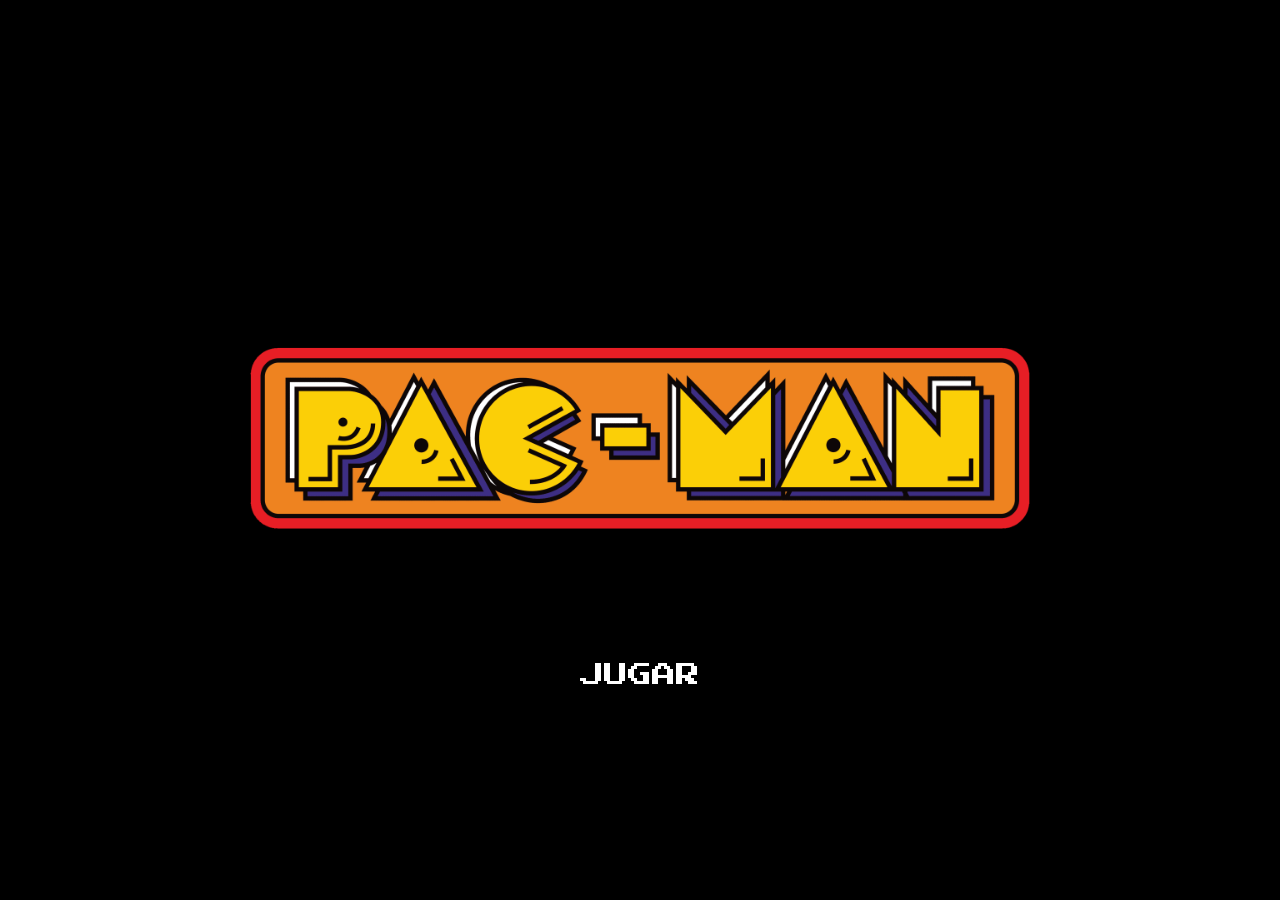
<file: index.html>
<!DOCTYPE html>
<html lang="es">

<head>
    <meta charset="UTF-8">
    <meta name="viewport" content="width=device-width, initial-scale=1.0">
    <title>Pac-Man</title>
    <link rel="stylesheet" href="assets/css/styles.css">
    <script src="assets/js/script.js" defer></script>
</head>

<body>
    <audio src="assets/audio/star_music.mp3" id="musica" autoplay muted></audio>
    <img src="assets/svg/logo.svg" alt="logo pacman">
    <a href="juego.html">JUGAR</a>
</body>

</html>
</file>
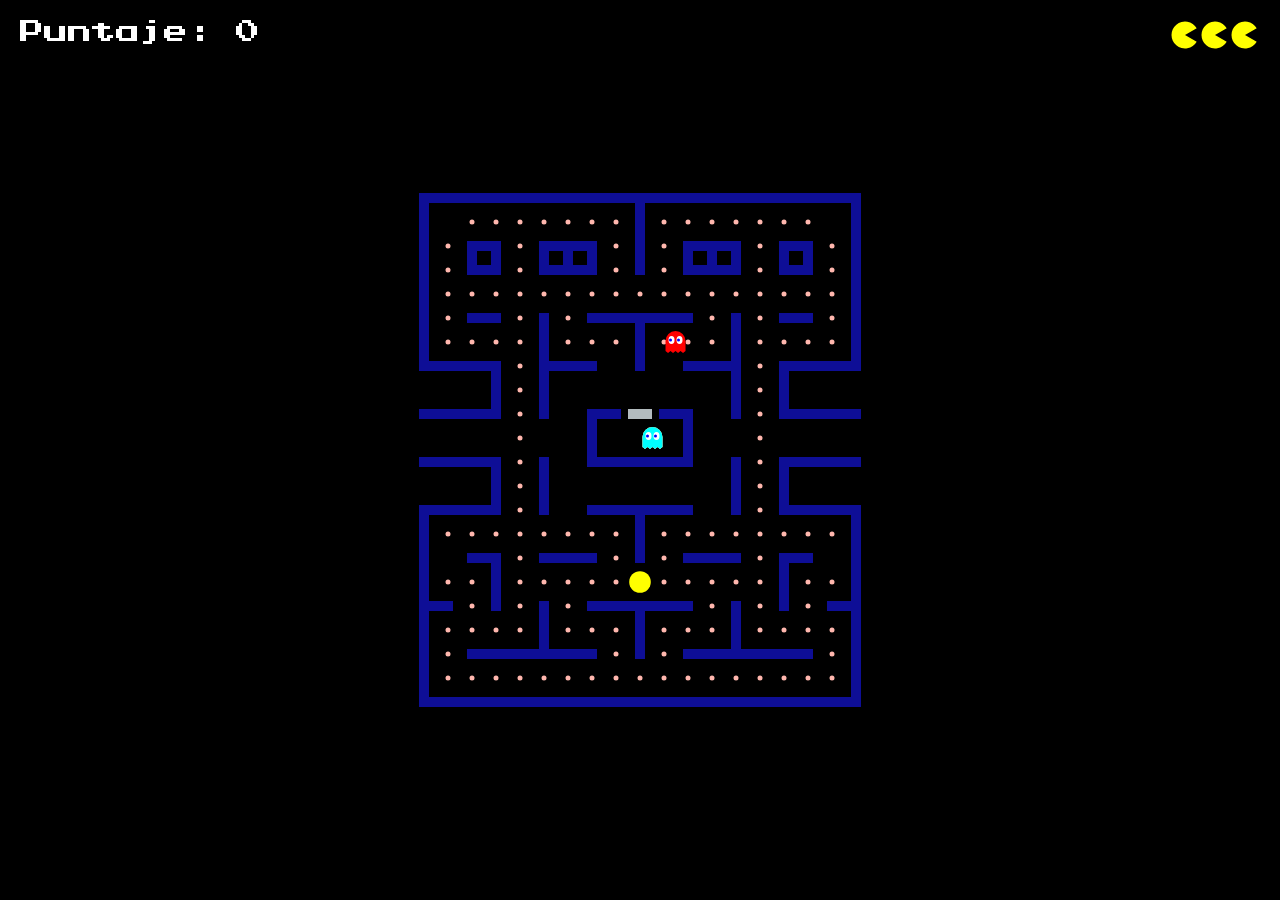
<file: juego.html>
<!DOCTYPE html>
<html lang="en">

<head>
    <meta charset="UTF-8">
    <meta name="viewport" content="width=device-width, initial-scale=1.0">
    <title>Pac-Man - Juego</title>
    <link rel="stylesheet" href="assets/css/styles.css">
    <script type="module" src="assets/js/juego.js" defer></script>
</head>

<body>
    <div id="marcador">Puntaje: 0</div>
    <div id="vidas"></div>
    <canvas id="canvas-juego"></canvas>

</body>

</html>
</file>
<file: assets/css/styles.css>
@font-face {
    font-family: 'prstar2p';
    src: url(../fonts/prstartk.ttf) format('truetype');
}

* {
    box-sizing: border-box;
    margin: 0;
    padding: 0;
}

body {
    height: 100dvh;
    width: 100dvw;
    background-color: #000;
    display: flex;
    flex-direction: column;
    justify-content: center;
    align-items: center;
    padding: 20px;
    touch-action: none;
    overflow: hidden;
    overscroll-behavior: none;
    -webkit-user-select: none;
    -moz-user-select: none;
    -ms-user-select: none;
    user-select: none;

    img {
        max-width: 800px;
        height: auto;
        width: 100%;
    }

    #marcador {
        position: absolute;
        top: 20px;
        left: 20px;
        color: #fff;
        font-family: 'prstar2p';
        font-size: 1.5rem;
    }

    #vidas {
        display: flex;
        position: absolute;
        top: 20px;
        right: 20px;
        color: #fff;
        font-family: 'prstar2p';
        font-size: 1.5rem;

        img {
            width: 30px;
        }
    }

    a {
        text-decoration: none;
        color: #fff;
        font-family: 'prstar2p';
        font-size: 1.5rem;

        &:hover {
            animation: parpadeo 0.8s ease-in-out infinite;
        }
    }
}

@keyframes parpadeo {
    0% {
        opacity: 100%;
    }

    50% {
        opacity: 0%;
    }

    100% {
        opacity: 100%;
    }
}
</file>
